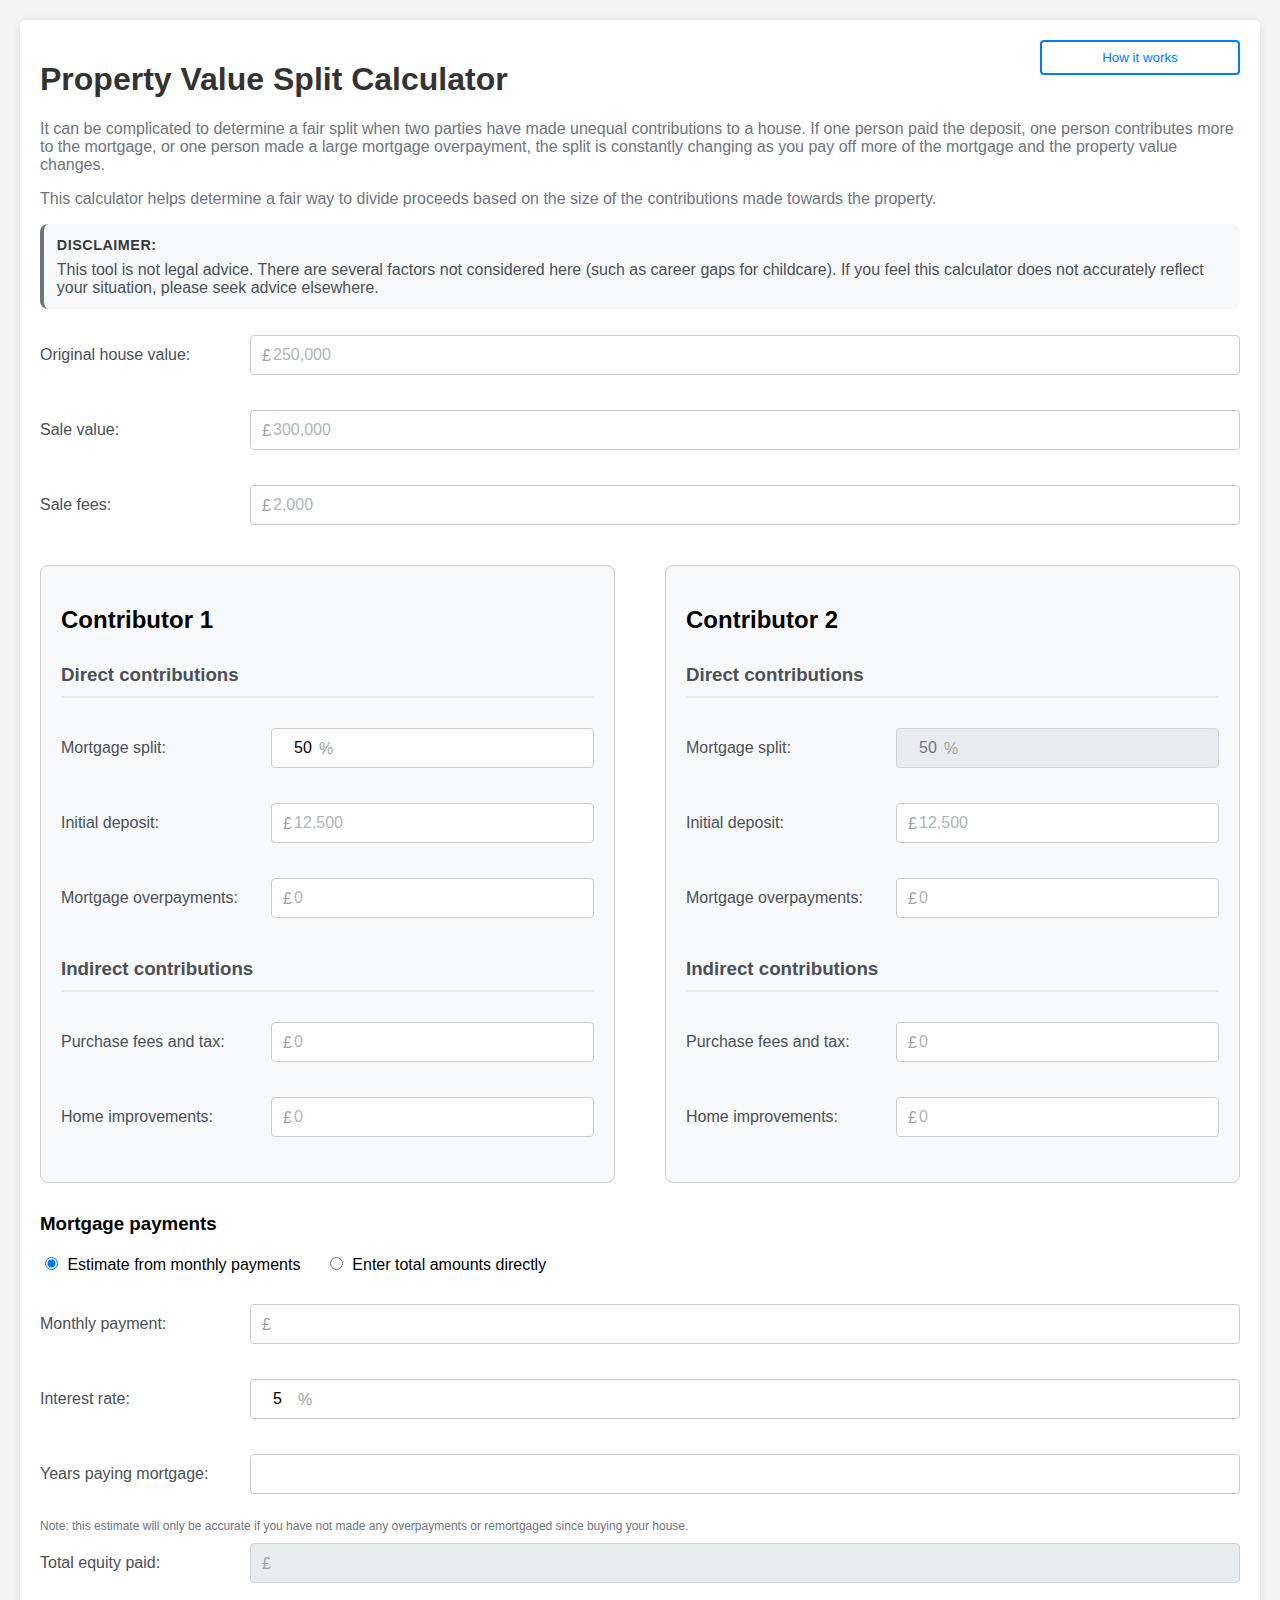
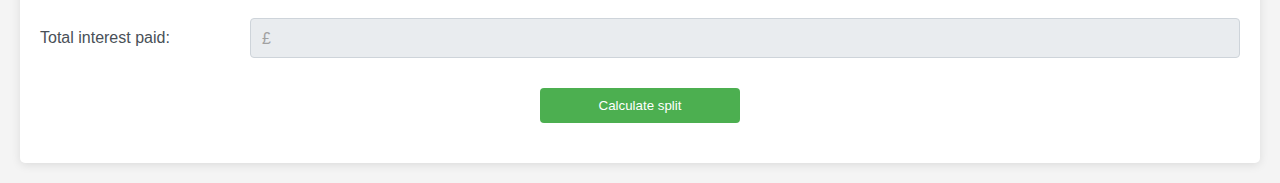
<file: docs/index.html>
<!DOCTYPE html>
<html lang="en">
  <head>
    <meta charset="UTF-8" />
    <meta name="viewport" content="width=device-width, initial-scale=1.0" />
    <title>Property Value Split Calculator</title>
    <link rel="stylesheet" href="styles/main.css" />
  </head>
  <body>
    <div class="container">
      <h1>Property Value Split Calculator</h1>

      <button id="infoButton1" class="info-button">How it works</button>

      <div id="infoModal" class="modal">
        <div class="modal-content">
          <span class="close-button">&times;</span>
          <h2>How it works</h2>
          <p>
            The calculator categorises contributions into two types: direct
            contributions and indirect contributions.
          </p>
          <p>
            Direct contributions are anything that directly reduces the size of
            the mortgage and increases your ownership of the house. This
            includes the deposit, monthly mortgage payment equity and any
            overpayments.
          </p>

          <p>
            Indirect contributions are any payments that do not reduce the size
            of the mortgage but are part of home ownership (such as mortgage
            interest, purchase/sale fees and taxes). I suggest excluding general
            costs of living e.g. furniture, utility bills and council tax.
          </p>

          <p>
            When calculating the return, we first return the direct
            contributions as a 1:1 ratio (i.e. you get back exactly what you put
            in). If the value of the house changes, we divide this difference as
            a ratio of the total contributions (direct and indirect):
          </p>
          <p>
            direct contributions + (sale value - original value) * proportion of
            total contributions = return on sale
          </p>

          <h4>Why consider both direct and indirect contributions?</h4>
          <i>Divide by direct contributions only</i>
          <p>
            A sizable portion of home ownership is paying towards mortgage
            interest and home maintenance. If the house increases in value, all
            contributions play a role in realising those profits. Ignoring
            indirect contributions means that a sizable deposit or overpayment
            will result in the smaller contributor not seeing a fair share of
            the profits.
          </p>
          <blockquote>
            <b>Example:</b>
            A couple buy a house for £400,000, where Person A puts down the
            entire £40,000 deposit but they split the mortgage payments equally.
            5 years later they decide to sell and the house is now worth
            £500,000. They have made a total of £120,000 in mortgage payments of
            which £40,000 has paid off the mortgage and the rest is interest. If
            we divide the whole equity by direct contributions only, Person A
            would get £135,000 and Person B would get £45,000. That means Person
            A received £90,000 extra despite only contributing an additional
            £40,000.
          </blockquote>
          <i>Divide by total contributions only</i>
          <p>
            If we only divide equity by the proportion of total contributions,
            this disadvantages the larger contributor as they are essentially
            transferring some of their wealth to the other person.
          </p>
          <blockquote>
            <b>Example:</b>
            Two people have contributed equally to the mortgage of a house worth
            £100,000 but have paid £190,000 in total including interest. If one
            person makes an overpayment of £10,000 to pay off the remaining
            mortgage, they would lose £2,500 of that £10,000 to the other
            person.
          </blockquote>

          <h4>Unsolicted advice</h4>
          <i>Discuss expectations before committing</i>
          <p>
            Often a taboo subject to discuss the practicalities of a
            relationship ending, but it is very important before any sizable
            commitment to discuss what your expectations are if things don't
            workout. Most couples believe they will remain amicable after a
            breakup but discussions can quickly deteriorate when it becomes
            clear expectations of what each is owed do not align.
          </p>
          <i>Try to keep indirect payments equal</i>
          <p>
            Anything that does not directly contribute to paying off the
            mortgage can be difficult to quantify the value of. While we account
            for it slightly here most of these costs are lost, and therefore it
            is easiest and fairest to equally divide those costs. For example,
            if you have unequal deposits consider still splitting the solicitor
            fees equally.
          </p>
        </div>
      </div>

      <div class="intro-text">
        <p>
          It can be complicated to determine a fair split when two parties have
          made unequal contributions to a house. If one person paid the deposit,
          one person contributes more to the mortgage, or one person made a
          large mortgage overpayment, the split is constantly changing as you
          pay off more of the mortgage and the property value changes.
        </p>
        <p>
          This calculator helps determine a fair way to divide proceeds based on
          the size of the contributions made towards the property.
        </p>
      </div>
      <blockquote>
        <b>Disclaimer:</b>
        This tool is not legal advice. There are several factors not considered
        here (such as career gaps for childcare). If you feel this calculator
        does not accurately reflect your situation, please seek advice
        elsewhere.
      </blockquote>

      <div class="house-details">
        <div class="input-group pound">
          <label for="originalValue">Original house value:</label>
          <input type="number" id="originalValue" placeholder="250,000" />
        </div>
        <div class="input-group pound">
          <label for="saleValue">Sale value:</label>
          <input type="number" id="saleValue" placeholder="300,000" />
        </div>
        <div class="input-group pound">
          <label for="saleFees">Sale fees:</label>
          <input type="number" id="saleFees" placeholder="2,000" />
        </div>
      </div>

      <div class="contributors-container">
        <!-- Contributor 1 -->
        <div class="contributor">
          <h2>Contributor 1</h2>
          <h3>Direct contributions</h3>
          <div class="input-group percent">
            <label for="mortgageSplit1">Mortgage split:</label>
            <input type="number" id="mortgageSplit1" value="50" />
          </div>
          <div class="input-group pound">
            <label for="deposit1">Initial deposit:</label>
            <input type="number" id="deposit1" min="0" placeholder="12,500" />
          </div>
          <div class="input-group pound">
            <label for="overpayments1">Mortgage overpayments:</label>
            <input type="number" id="overpayments1" min="0" placeholder="0" />
          </div>

          <h3>Indirect contributions</h3>
          <div class="input-group pound">
            <label for="solicitor1">Purchase fees and tax:</label>
            <input type="number" id="purchaseFees1" min="0" placeholder="0" />
          </div>
          <div class="input-group pound">
            <label for="improvements1">Home improvements:</label>
            <input type="number" id="improvements1" min="0" placeholder="0" />
          </div>
        </div>

        <!-- Contributor 2 -->
        <div class="contributor">
          <h2>Contributor 2</h2>
          <h3>Direct contributions</h3>
          <div class="input-group percent">
            <label for="mortgageSplit2">Mortgage split:</label>
            <input type="number" id="mortgageSplit2" value="50" readonly />
          </div>
          <div class="input-group pound">
            <label for="deposit2">Initial deposit:</label>
            <input type="number" id="deposit2" placeholder="12,500" />
          </div>
          <div class="input-group pound">
            <label for="overpayments2">Mortgage overpayments:</label>
            <input type="number" id="overpayments2" placeholder="0" />
          </div>

          <h3>Indirect contributions</h3>
          <div class="input-group pound">
            <label for="solicitor2">Purchase fees and tax:</label>
            <input type="number" id="purchaseFees2" placeholder="0" />
          </div>
          <div class="input-group pound">
            <label for="improvements2">Home improvements:</label>
            <input type="number" id="improvements2" placeholder="0" />
          </div>
        </div>
      </div>
      <div class="mortgage-details">
        <h3>Mortgage payments</h3>
        <div class="input-method-toggle">
          <label>
            <input
              type="radio"
              name="mortgageInputMethod"
              value="calculate"
              checked
            />
            Estimate from monthly payments
          </label>
          <label>
            <input type="radio" name="mortgageInputMethod" value="direct" />
            Enter total amounts directly
          </label>
        </div>
        <!-- Calculate method -->
        <div id="calculateInputs">
          <div class="input-group pound">
            <label for="monthlyPayment">Monthly payment:</label>
            <input type="number" id="monthlyPayment" />
          </div>
          <div class="input-group percent">
            <label for="interestRate">Interest rate:</label>
            <input type="number" id="interestRate" min="0" max="30" value="5" />
          </div>
          <div class="input-group">
            <label for="yearsPayingMortgage">Years paying mortgage:</label>
            <input type="number" id="yearsPayingMortgage" />
          </div>
          <div class="helper-text">
            Note: this estimate will only be accurate if you have not made any
            overpayments or remortgaged since buying your house.
          </div>
        </div>

        <!-- Direct input method -->
        <div id="directInputs">
          <div class="input-group pound">
            <label for="totalMortgageEquity">Total equity paid:</label>
            <input type="number" id="totalMortgageEquity" readonly />
          </div>
          <div class="input-group pound">
            <label for="totalMortgageInterest">Total interest paid:</label>
            <input type="number" id="totalMortgageInterest" readonly />
          </div>
        </div>
      </div>

      <button id="calculate">Calculate split</button>

      <div id="results" class="results-container">
        <!-- Results will be inserted here by JavaScript -->
      </div>
    </div>
    <script src="scripts/calculator.js"></script>
  </body>
</html>
</file>
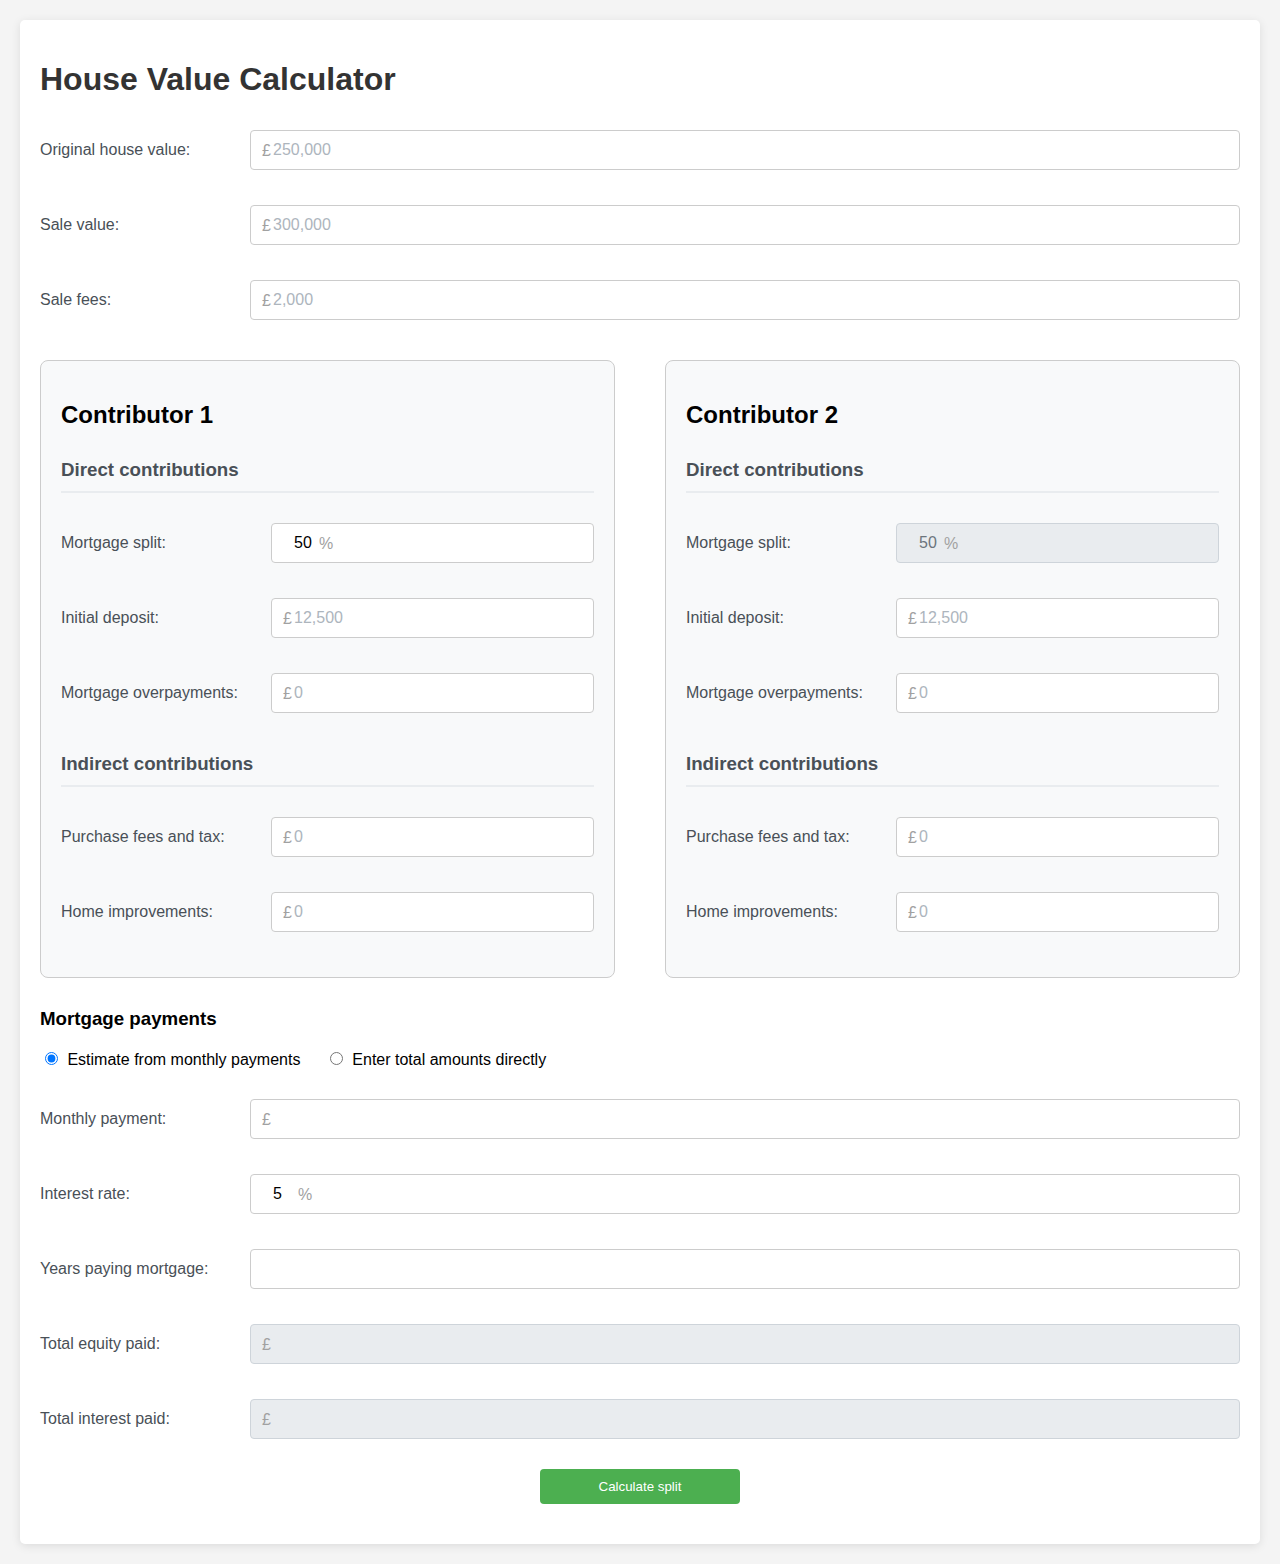
<file: src/index.html>
<!DOCTYPE html>
<html lang="en">
  <head>
    <meta charset="UTF-8" />
    <meta name="viewport" content="width=device-width, initial-scale=1.0" />
    <title>House Value Calculator</title>
    <link rel="stylesheet" href="styles/main.css" />
  </head>
  <body>
    <div class="container">
      <h1>House Value Calculator</h1>

      <div class="house-details">
        <div class="input-group pound">
          <label for="originalValue">Original house value:</label>
          <input type="number" id="originalValue" placeholder="250,000" />
        </div>
        <div class="input-group pound">
          <label for="saleValue">Sale value:</label>
          <input type="number" id="saleValue" placeholder="300,000" />
        </div>
        <div class="input-group pound">
          <label for="saleFees">Sale fees:</label>
          <input type="number" id="saleFees" placeholder="2,000" />
        </div>
      </div>

      <div class="contributors-container">
        <!-- Contributor 1 -->
        <div class="contributor">
          <h2>Contributor 1</h2>
          <h3>Direct contributions</h3>
          <div class="input-group percent">
            <label for="mortgageSplit1">Mortgage split:</label>
            <input type="number" id="mortgageSplit1" value="50" />
          </div>
          <div class="input-group pound">
            <label for="deposit1">Initial deposit:</label>
            <input type="number" id="deposit1" min="0" placeholder="12,500" />
          </div>
          <div class="input-group pound">
            <label for="overpayments1">Mortgage overpayments:</label>
            <input type="number" id="overpayments1" min="0" placeholder="0" />
          </div>

          <h3>Indirect contributions</h3>
          <div class="input-group pound">
            <label for="solicitor1">Purchase fees and tax:</label>
            <input type="number" id="purchaseFees1" min="0" placeholder="0" />
          </div>
          <div class="input-group pound">
            <label for="improvements1">Home improvements:</label>
            <input type="number" id="improvements1" min="0" placeholder="0" />
          </div>
        </div>

        <!-- Contributor 2 -->
        <div class="contributor">
          <h2>Contributor 2</h2>
          <h3>Direct contributions</h3>
          <div class="input-group percent">
            <label for="mortgageSplit2">Mortgage split:</label>
            <input type="number" id="mortgageSplit2" value="50" readonly />
          </div>
          <div class="input-group pound">
            <label for="deposit2">Initial deposit:</label>
            <input type="number" id="deposit2" placeholder="12,500" />
          </div>
          <div class="input-group pound">
            <label for="overpayments2">Mortgage overpayments:</label>
            <input type="number" id="overpayments2" placeholder="0" />
          </div>

          <h3>Indirect contributions</h3>
          <div class="input-group pound">
            <label for="solicitor2">Purchase fees and tax:</label>
            <input type="number" id="purchaseFees2" placeholder="0" />
          </div>
          <div class="input-group pound">
            <label for="improvements2">Home improvements:</label>
            <input type="number" id="improvements2" placeholder="0" />
          </div>
        </div>
      </div>
      <div class="mortgage-details">
        <h3>Mortgage payments</h3>
        <div class="input-method-toggle">
          <label>
            <input
              type="radio"
              name="mortgageInputMethod"
              value="calculate"
              checked
            />
            Estimate from monthly payments
          </label>
          <label>
            <input type="radio" name="mortgageInputMethod" value="direct" />
            Enter total amounts directly
          </label>
        </div>
        <!-- Calculate method -->
        <div id="calculateInputs">
          <div class="input-group pound">
            <label for="monthlyPayment">Monthly payment:</label>
            <input type="number" id="monthlyPayment" />
          </div>
          <div class="input-group percent">
            <label for="interestRate">Interest rate:</label>
            <input type="number" id="interestRate" min="0" max="30" value="5" />
          </div>
          <div class="input-group">
            <label for="yearsPayingMortgage">Years paying mortgage:</label>
            <input type="number" id="yearsPayingMortgage" />
          </div>
        </div>

        <!-- Direct input method -->
        <div id="directInputs">
          <div class="input-group pound">
            <label for="totalMortgageEquity">Total equity paid:</label>
            <input type="number" id="totalMortgageEquity" readonly />
          </div>
          <div class="input-group pound">
            <label for="totalMortgageInterest">Total interest paid:</label>
            <input type="number" id="totalMortgageInterest" readonly />
          </div>
        </div>
      </div>

      <button id="calculate">Calculate split</button>

      <div id="results" class="results-container">
        <!-- Results will be inserted here by JavaScript -->
      </div>
    </div>
    <script src="scripts/calculator.js"></script>
  </body>
</html>
</file>
<file: docs/styles/main.css>
/* This file contains the CSS styles for the web application. It defines the layout, colors, fonts, and other visual aspects of the webpage. */

body {
  font-family: Arial, sans-serif;
  margin: 0;
  padding: 20px;
  background-color: #f4f4f4;
}

h1 {
  color: #333;
}

small {
  color: #696969;
}

.container {
  max-width: 1200px;
  margin: 0 auto;
  background: #fff;
  padding: 20px;
  border-radius: 5px;
  box-shadow: 0 2px 10px rgba(0, 0, 0, 0.1);
  font-family: Arial, sans-serif;
}

.intro-text {
  display: block;
  margin-top: 4px;
  font-size: 16px;
  color: #6c757d;
}

.house-details {
  margin-bottom: 30px;
}

.contributors-container {
  display: flex;
  gap: 50px;
  margin-bottom: 30px;
}

.contributor {
  flex: 1;
  padding: 20px;
  border: 1px solid #ccc;
  border-radius: 8px;
  background-color: #f8f9fa;
}

.contributor h3 {
  margin-top: 30px;
  margin-bottom: 20px;
  padding-bottom: 10px;
  border-bottom: 2px solid #e9ecef;
  color: #495057;
}

.input-group {
  position: relative;
  margin-bottom: 15px;
  display: flex;
  align-items: center;
  gap: 10px;
}

.input-group label {
  flex: 0 0 200px; /* Fixed width for labels */
  text-align: left;
  color: #495057;
  font-weight: 500;
}

.input-group input {
  flex: 1;
  /* max-width: 200px; Maximum width for inputs */
  padding: 8px;
  text-indent: 12px;
  border: 1px solid #ced4da;
  border-radius: 4px;
  font-size: 16px;
  height: 40px;
  box-sizing: border-box;
}

.pound::before {
  content: "£";
  position: absolute;
  padding: 12px 10px 10px 12px;
  color: #a1a1a1;
  font-size: 16px;
  line-height: 1.5;
  pointer-events: none;
  z-index: 1;
}

.percent::before {
  content: "%";
  position: absolute;
  padding: 12px 10px 10px 40px;
  text-indent: 8px;
  color: #a1a1a1;
  font-size: 16px;
  line-height: 1.5;
  pointer-events: none;
  z-index: 1;
}

/* Add these styles to ensure proper text alignment */
.input-group input[type="number"] {
  -moz-appearance: textfield; /* Remove spinner for Firefox */
}

.input-group input[type="number"]::-webkit-outer-spin-button,
.input-group input[type="number"]::-webkit-inner-spin-button {
  -webkit-appearance: none; /* Remove spinner for Chrome/Safari */
  margin: 0;
}

/* Input focus state */
.input-group input:focus {
  outline: none;
  border-color: #80bdff;
  box-shadow: 0 0 0 0.2rem rgba(0, 123, 255, 0.25);
}

/* Hover state to improve interactivity feedback */
.input-group input:hover {
  border-color: #adb5bd;
}

/* Placeholder styling */
.input-group input::placeholder {
  color: #adb5bd;
}

input[type="number"],
input[type="text"] {
  width: 100%;
  padding: 10px;
  margin: 10px 0;
  border: 1px solid #ccc;
  border-radius: 4px;
}

button {
  display: block;
  width: 200px;
  margin: 20px auto;
  padding: 10px;
  background-color: #4caf50;
  color: white;
  border: none;
  border-radius: 4px;
  cursor: pointer;
}

button:hover {
  background-color: #45a049;
}

.result {
  margin-top: 20px;
  padding: 10px;
  background-color: #e2e3e5;
  border-radius: 4px;
}

.results-container {
  margin-top: 30px;
  padding: 20px;
  border: 1px solid #ccc;
  border-radius: 8px;
  display: none;
}

.results-summary {
  padding: 15px;
  border-radius: 4px;
  margin-bottom: 20px;
  padding: 20px;
  background-color: #fff;
  box-shadow: 0 2px 4px rgba(0, 0, 0, 0.1);
  border-radius: 8px;
}

.contributor-results {
  display: flex;
  gap: 40px;
  margin-top: 20px;
}

.contributor-results > div {
  flex: 1;
  padding: 20px;
  background-color: #fff;
  box-shadow: 0 2px 4px rgba(0, 0, 0, 0.1);
  border-radius: 4px;
}

.contributor-results h4 {
  color: #2c3e50;
  border-bottom: 2px solid #3498db;
  padding-bottom: 10px;
  margin-bottom: 15px;
}

.helper-text {
  display: block;
  margin-top: 4px;
  font-size: 12px;
  color: #6c757d;
}

/* Style for readonly input */
.input-group input[readonly] {
  background-color: #e9ecef;
  border: 1px solid #ced4da;
  cursor: not-allowed;
  color: #6c757d;
  box-shadow: none;
}

/* Remove hover and focus effects for readonly input */
.input-group input[readonly]:hover,
.input-group input[readonly]:focus {
  border-color: #ced4da;
  box-shadow: none;
}

.input-method-toggle {
  margin-bottom: 20px;
  background-color: #fff;
  border-radius: 4px;
}

.input-method-toggle label {
  margin-right: 20px;
  cursor: pointer;
}

.input-method-toggle input[type="radio"] {
  margin-right: 5px;
}

/* Adjust currency symbol position for inline layout */
.input-group::before {
  left: 210px; /* Adjust based on label width + gap */
}

/* Special handling for split inputs */
.split-inputs {
  display: flex;
  gap: 20px;
  flex: 1;
}

.split-inputs .input-group {
  flex: 1;
}

.split-inputs .input-group label {
  flex: 0 0 150px; /* Smaller width for split input labels */
}

.split-inputs input {
  text-align: center;
  text-indent: 0;
  padding-left: 8px; /* Remove extra padding for percentage inputs */
}

/* Adjust readonly styling for inline layout */
.input-group.readonly-group::after {
  right: -25px;
  top: 50%;
}

/* Add responsive behavior */
@media (max-width: 768px) {
  .input-group {
    flex-direction: column;
    align-items: stretch;
  }

  .input-group label {
    flex: none;
    text-align: left;
    margin-bottom: 5px;
  }

  .input-group input {
    max-width: none;
  }

  .input-group::before {
    left: 8px;
  }
}

/* Info Button */
.info-button {
  position: relative;
  float: right;
  margin: -80px 0 0 0;
  display: block;
  align-items: center;
  gap: 8px;
  padding: 8px 16px;
  border: 2px solid #007bff;
  background: white;
  color: #007bff;
  border-radius: 4px;
  cursor: pointer;
  transition: all 0.2s ease;
}

.info-button:hover {
  background: #007bff;
  color: white;
}

/* Modal Styles */
.modal {
  display: none;
  position: fixed;
  top: 0;
  left: 0;
  width: 100%;
  height: 100%;
  background-color: rgba(0, 0, 0, 0.5);
  z-index: 1000;
}

.modal-content {
  position: relative;
  background-color: white;
  margin: 40px auto;
  padding: 40px;
  width: 80%;
  max-width: 800px;
  max-height: calc(100vh - 80px); /* Leave 40px gap top and bottom */
  border-radius: 8px;
  box-shadow: 0 4px 6px rgba(0, 0, 0, 0.1);
  overflow-y: auto; /* Enable vertical scrolling */
}

.close-button {
  position: absolute;
  top: 20px;
  right: 20px;
  font-size: 28px;
  font-weight: bold;
  cursor: pointer;
  color: #666;
}

.close-button:hover {
  color: #333;
}

/* Add smooth scrolling behavior */
.modal-content {
  scroll-behavior: smooth;
}

/* Style the scrollbar for webkit browsers */
.modal-content::-webkit-scrollbar {
  width: 8px;
}

.modal-content::-webkit-scrollbar-track {
  background: #f1f1f1;
  border-radius: 4px;
}

.modal-content::-webkit-scrollbar-thumb {
  background: #888;
  border-radius: 4px;
}

.modal-content::-webkit-scrollbar-thumb:hover {
  background: #555;
}

/* Make sure the container has proper clearfix */
.container::after {
  content: "";
  display: table;
  clear: both;
}

blockquote {
  margin: 1rem 0;
  padding: 0.8rem;
  border-radius: 8px;
  background-color: #f8f9fa;
  border-left: 4px solid #6c757d;
  color: #495057;
}

blockquote b {
  display: block;
  margin-bottom: 0.5rem;
  color: #343a40;
  font-size: 0.9rem;
  text-transform: uppercase;
  letter-spacing: 0.5px;
}

blockquote p {
  margin: 0;
  font-size: 0.95rem;
  line-height: 1.5;
}
</file>
<file: src/styles/main.css>
/* This file contains the CSS styles for the web application. It defines the layout, colors, fonts, and other visual aspects of the webpage. */

body {
    font-family: Arial, sans-serif;
    margin: 0;
    padding: 20px;
    background-color: #f4f4f4;
}

h1 {
    color: #333;
}

small {
    color: #696969;
}

.container {
    max-width: 1200px;
    margin: 0 auto;
    background: #fff;
    padding: 20px;
    border-radius: 5px;
    box-shadow: 0 2px 10px rgba(0, 0, 0, 0.1);
    font-family: Arial, sans-serif;
}

.house-details {
    margin-bottom: 30px;
}

.contributors-container {
    display: flex;
    gap: 50px;
    margin-bottom: 30px;
}

.contributor {
    flex: 1;
    padding: 20px;
    border: 1px solid #ccc;
    border-radius: 8px;
    background-color: #f8f9fa;
}

.contributor h3 {
    margin-top: 30px;
    margin-bottom: 20px;
    padding-bottom: 10px;
    border-bottom: 2px solid #e9ecef;
    color: #495057;
}

.input-group {
    position: relative;
    margin-bottom: 15px;
    display: flex;
    align-items: center;
    gap: 10px;
}

.input-group label {
    flex: 0 0 200px; /* Fixed width for labels */
    text-align: left;
    color: #495057;
    font-weight: 500;
}

.input-group input {
    flex: 1;
    /* max-width: 200px; Maximum width for inputs */
    padding: 8px;
    text-indent: 12px;
    border: 1px solid #ced4da;
    border-radius: 4px;
    font-size: 16px;
    height: 40px;
    box-sizing: border-box;
}

.pound::before {
    content: '£';
    position: absolute;
    padding: 12px 10px 10px 12px;
    color: #a1a1a1;
    font-size: 16px;
    line-height: 1.5;
    pointer-events: none;
    z-index: 1;
}

.percent::before {
    content: '%';
    position: absolute;
    padding: 12px 10px 10px 40px;
    text-indent: 8px;
    color: #a1a1a1;
    font-size: 16px;
    line-height: 1.5;
    pointer-events: none;
    z-index: 1;
}

/* Add these styles to ensure proper text alignment */
.input-group input[type="number"] {
    -moz-appearance: textfield;  /* Remove spinner for Firefox */
}

.input-group input[type="number"]::-webkit-outer-spin-button,
.input-group input[type="number"]::-webkit-inner-spin-button {
    -webkit-appearance: none;    /* Remove spinner for Chrome/Safari */
    margin: 0;
}

/* Input focus state */
.input-group input:focus {
    outline: none;
    border-color: #80bdff;
    box-shadow: 0 0 0 0.2rem rgba(0,123,255,.25);
}

/* Hover state to improve interactivity feedback */
.input-group input:hover {
    border-color: #adb5bd;
}

/* Placeholder styling */
.input-group input::placeholder {
    color: #adb5bd;
}

input[type="number"], input[type="text"] {
    width: 100%;
    padding: 10px;
    margin: 10px 0;
    border: 1px solid #ccc;
    border-radius: 4px;
}

button {
    display: block;
    width: 200px;
    margin: 20px auto;
    padding: 10px;
    background-color: #4CAF50;
    color: white;
    border: none;
    border-radius: 4px;
    cursor: pointer;
}

button:hover {
    background-color: #45a049;
}

.result {
    margin-top: 20px;
    padding: 10px;
    background-color: #e2e3e5;
    border-radius: 4px;
}

.results-container {
    margin-top: 30px;
    padding: 20px;
    border: 1px solid #ccc;
    border-radius: 8px;
    display: none;
}

.results-summary {
    padding: 15px;
    border-radius: 4px;
    margin-bottom: 20px;
    padding: 20px;
    background-color: #fff;
    box-shadow: 0 2px 4px rgba(0,0,0,0.1);
    border-radius: 8px;
}

.contributor-results {
    display: flex;
    gap: 40px;
    margin-top: 20px;
}

.contributor-results > div {
    flex: 1;
    padding: 20px;
    background-color: #fff;
    box-shadow: 0 2px 4px rgba(0,0,0,0.1);
    border-radius: 4px;
}

.contributor-results h4 {
    color: #2c3e50;
    border-bottom: 2px solid #3498db;
    padding-bottom: 10px;
    margin-bottom: 15px;
}

.helper-text {
    display: block;
    margin-top: 4px;
    font-size: 12px;
    color: #6c757d;
}

/* Style for readonly input */
.input-group input[readonly] {
    background-color: #e9ecef;
    border: 1px solid #ced4da;
    cursor: not-allowed;
    color: #6c757d;
    box-shadow: none;
}

/* Remove hover and focus effects for readonly input */
.input-group input[readonly]:hover,
.input-group input[readonly]:focus {
    border-color: #ced4da;
    box-shadow: none;
}

.input-method-toggle {
    margin-bottom: 20px;
    background-color: #fff;
    border-radius: 4px;
}

.input-method-toggle label {
    margin-right: 20px;
    cursor: pointer;
}

.input-method-toggle input[type="radio"] {
    margin-right: 5px;
}

/* Adjust currency symbol position for inline layout */
.input-group::before {
    left: 210px; /* Adjust based on label width + gap */
}

/* Special handling for split inputs */
.split-inputs {
    display: flex;
    gap: 20px;
    flex: 1;
}

.split-inputs .input-group {
    flex: 1;
}

.split-inputs .input-group label {
    flex: 0 0 150px; /* Smaller width for split input labels */
}

.split-inputs input {
    text-align: center;
    text-indent: 0;
    padding-left: 8px; /* Remove extra padding for percentage inputs */
}

/* Adjust readonly styling for inline layout */
.input-group.readonly-group::after {
    right: -25px;
    top: 50%;
}

/* Add responsive behavior */
@media (max-width: 768px) {
    .input-group {
        flex-direction: column;
        align-items: stretch;
    }

    .input-group label {
        flex: none;
        text-align: left;
        margin-bottom: 5px;
    }

    .input-group input {
        max-width: none;
    }

    .input-group::before {
        left: 8px;
    }
}
</file>
